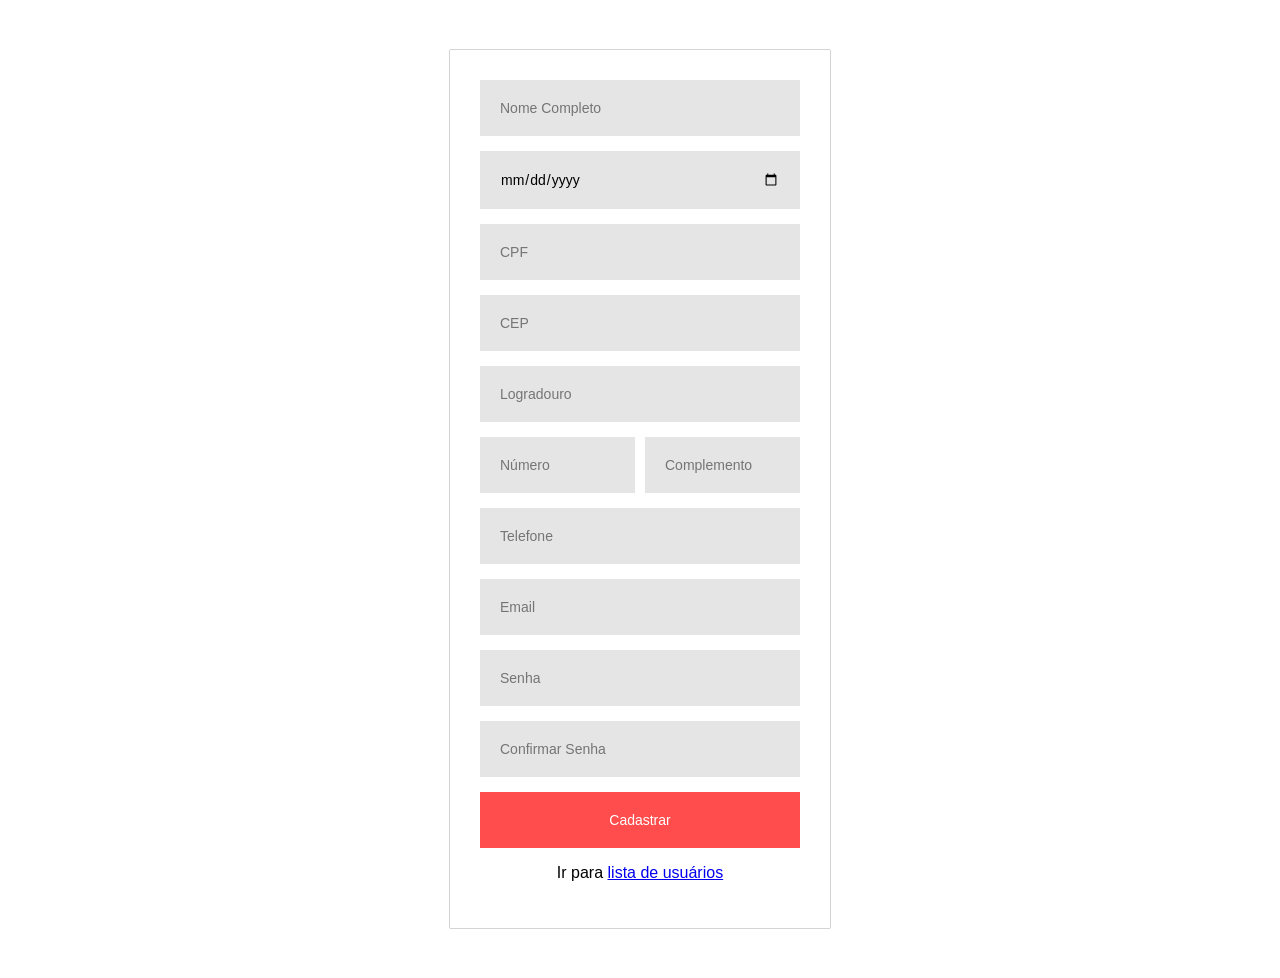
<file: frontend/cadastrar.html>
<!DOCTYPE html>
<html lang="pt-BR">
	<head>
		<meta charset="UTF-8">
		<meta http-equiv="X-UA-Compatible" content="IE=edge">
		<meta name="viewport" content="width=device-width, initial-scale=1.0">
		<title>T2 Programação Visual</title>
		<link rel="stylesheet" href="style.css">
		<script src="script.js"></script>
	</head>
	<body>
		<div class="form">
			<input id="nome-completo"   placeholder="Nome Completo"      type="text"     onblur="validaNome(this.id)"/>
			<input id="data-nascimento" placeholder="Data de Nascimento" type="date"     onblur="validaData(this.id)"/>
			<input id="cpf"             placeholder="CPF"                type="number"/>
			<input id="cep"             placeholder="CEP"                type="number"   onblur="getLogradouro()"/>
			<input id="logradouro"      placeholder="Logradouro"         type="text"/>
			<div style="display:flex;">
				<input id="numero"      placeholder="Número"             type="number"   style="margin-right:5px;"/>
				<input id="complemento" placeholder="Complemento"        type="text"     style="margin-left:5px;"/>
			</div>
			<input id="telefone"        placeholder="Telefone"           type="tel"      oninput="maskPhone(this.id)">
			<input id="email"           placeholder="Email"              type="email"/>
			<input id="senha"           placeholder="Senha"              type="password" onblur="validaSenha(this.id)"/>
			<input id="confirma-senha"  placeholder="Confirmar Senha"    type="password" onblur="confirmaSenha(this.id)"/>
			<button onclick="cadastrar()">Cadastrar</button>
			<p>Ir para <a href="listar.html">lista de usuários</a></p>
		</div>
	</body>
</html>
</file>
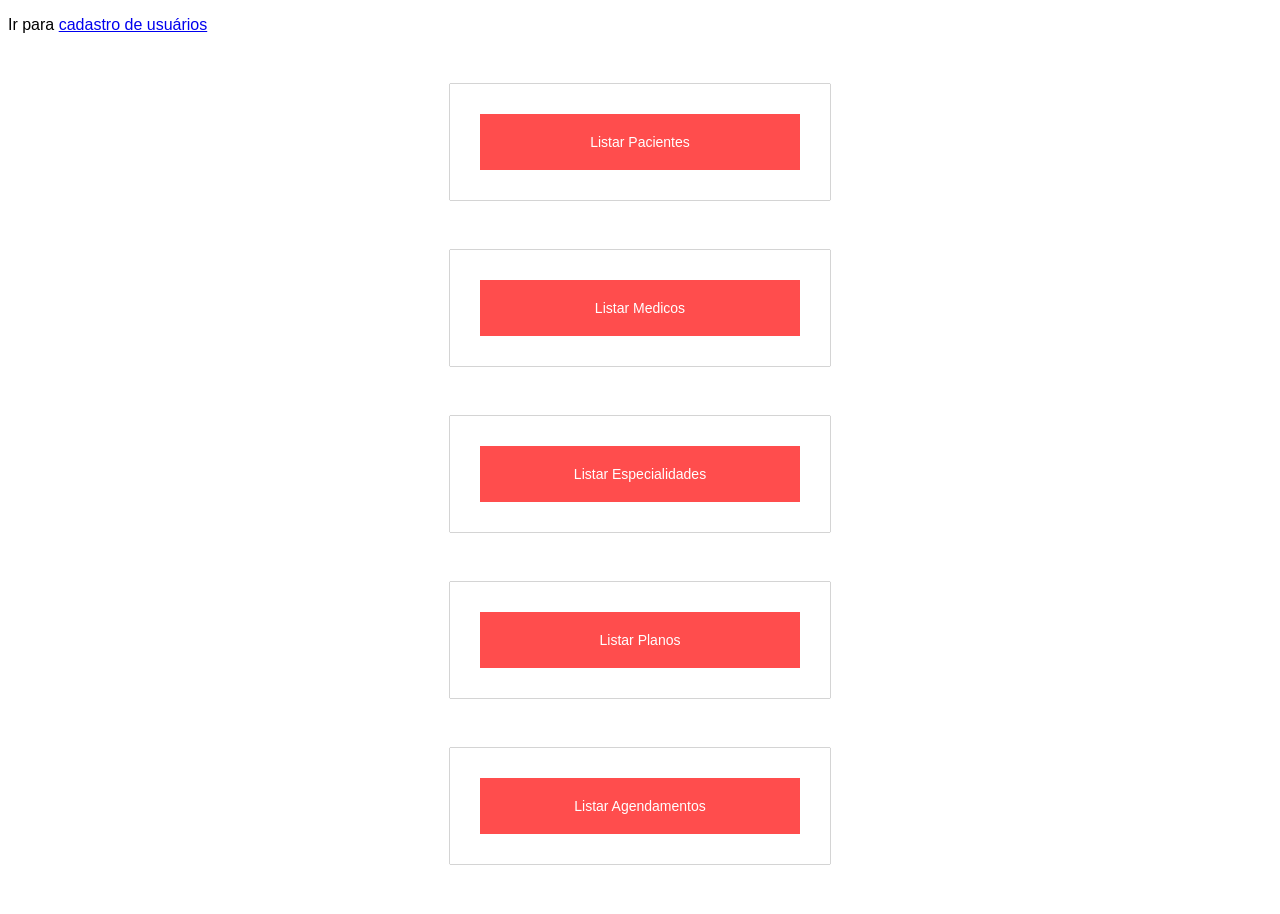
<file: frontend/listar.html>
<!DOCTYPE html>
<html lang="pt-BR">
	<head>
		<meta charset="UTF-8">
		<meta http-equiv="X-UA-Compatible" content="IE=edge">
		<meta name="viewport" content="width=device-width, initial-scale=1.0">
		<title>T2 Programação Visual</title>
		<link rel="stylesheet" href="style.css">
		<script src="script.js"></script>
	</head>
	<body>
		<p>Ir para <a href="index.html">cadastro de usuários</a></p>
		<div class="form">
			<button onclick="listar('lista_pacientes', 'pacientes')">Listar Pacientes</button>
			<div id="lista_pacientes"></div>
			
		</div>
		<div class="form">
			<button onclick="listar('lista_medicos', 'medicos')">Listar Medicos</button>
			<div id="lista_medicos"></div>
		</div>
		<div class="form">
			<button onclick="listar('lista_especialidades', 'especialidades')">Listar Especialidades</button>
			<div id="lista_especialidades"></div>
		</div>
		<div class="form">
			<button onclick="listar('lista_planos', 'planos')">Listar Planos</button>
			<div id="lista_planos"></div>
		</div>
		<div class="form">
			<button onclick="listar('lista_agendamentos', 'agendamentos')">Listar Agendamentos</button>
			<div id="lista_agendamentos"></div>
		</div>
	</body>
</html>
</file>
<file: frontend/style.css>
*
{
	font-family: "Verdana", sans-serif;
}
.form
{
	box-shadow: 0 0 1px 0;
	position: relative;
	margin: 50px auto;
	max-width: 320px;
	padding: 30px;
	text-align: center;
	z-index: 1;
}
.form button,input
{
	border: 0;
	font-size: 14px;
	outline: 0;
	padding: 20px;
	width: 100%;
}
.form button
{
	background: #ff4d4d;
	color: #FFFFFF;
	cursor: pointer;
}
.form button:active
{
	background: #cc0066;
}

.form input
{
	background: #e2e2e2e2;
	box-sizing: border-box;
	margin-bottom: 15px;
}

.erro-input
{
	border: solid 1px red;
}
</file>
